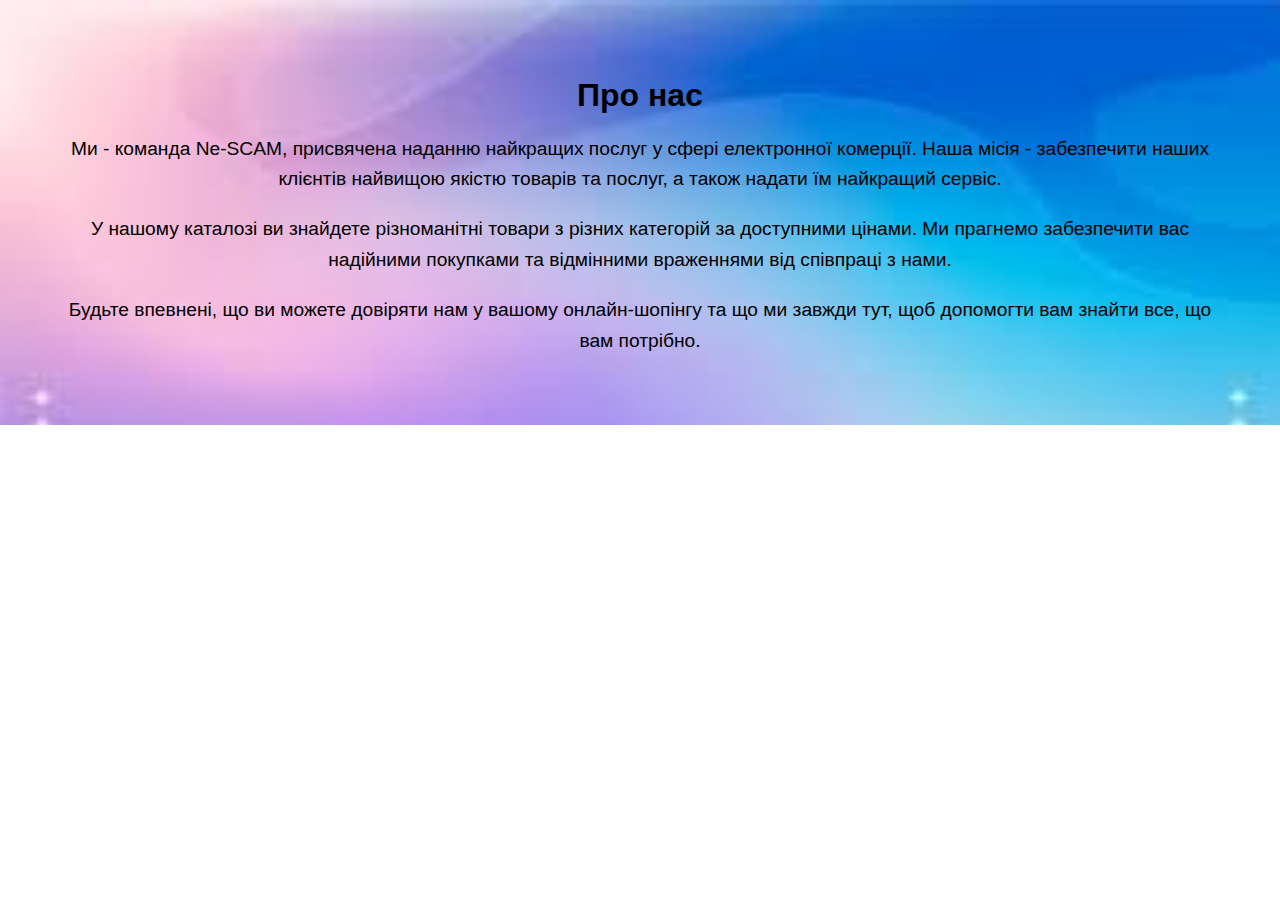
<file: about.html>
<!DOCTYPE html>
<html lang="en">
<head>
    <meta charset="UTF-8">
    <meta name="viewport" content="width=device-width, initial-scale=1.0">
    <title>Про нас</title>
    <style>
        body {
            margin: 0;
            padding: 0;
            font-family: Arial, sans-serif;
        }
        
        .about-section {
            padding: 50px;
            text-align: center;
            background-image: url('Photo/124124.jpg');
            background-size: cover;
            color: rgb(0, 0, 0);
        }
        
        h2 {
            font-size: 2em;
            margin-bottom: 20px;
        }
        
        p {
            font-size: 1.2em;
            line-height: 1.6;
        }
    </style>
</head>
<body>
    <div class="about-section">
        <h2>Про нас</h2>
        <p>Ми - команда Ne-SCAM, присвячена наданню найкращих послуг у сфері електронної комерції. Наша місія - забезпечити наших клієнтів найвищою якістю товарів та послуг, а також надати їм найкращий сервіс.</p>
        <p>У нашому каталозі ви знайдете різноманітні товари з різних категорій за доступними цінами. Ми прагнемо забезпечити вас надійними покупками та відмінними враженнями від співпраці з нами.</p>
        <p>Будьте впевнені, що ви можете довіряти нам у вашому онлайн-шопінгу та що ми завжди тут, щоб допомогти вам знайти все, що вам потрібно.</p>
    </div>
</body>
</html>
</file>
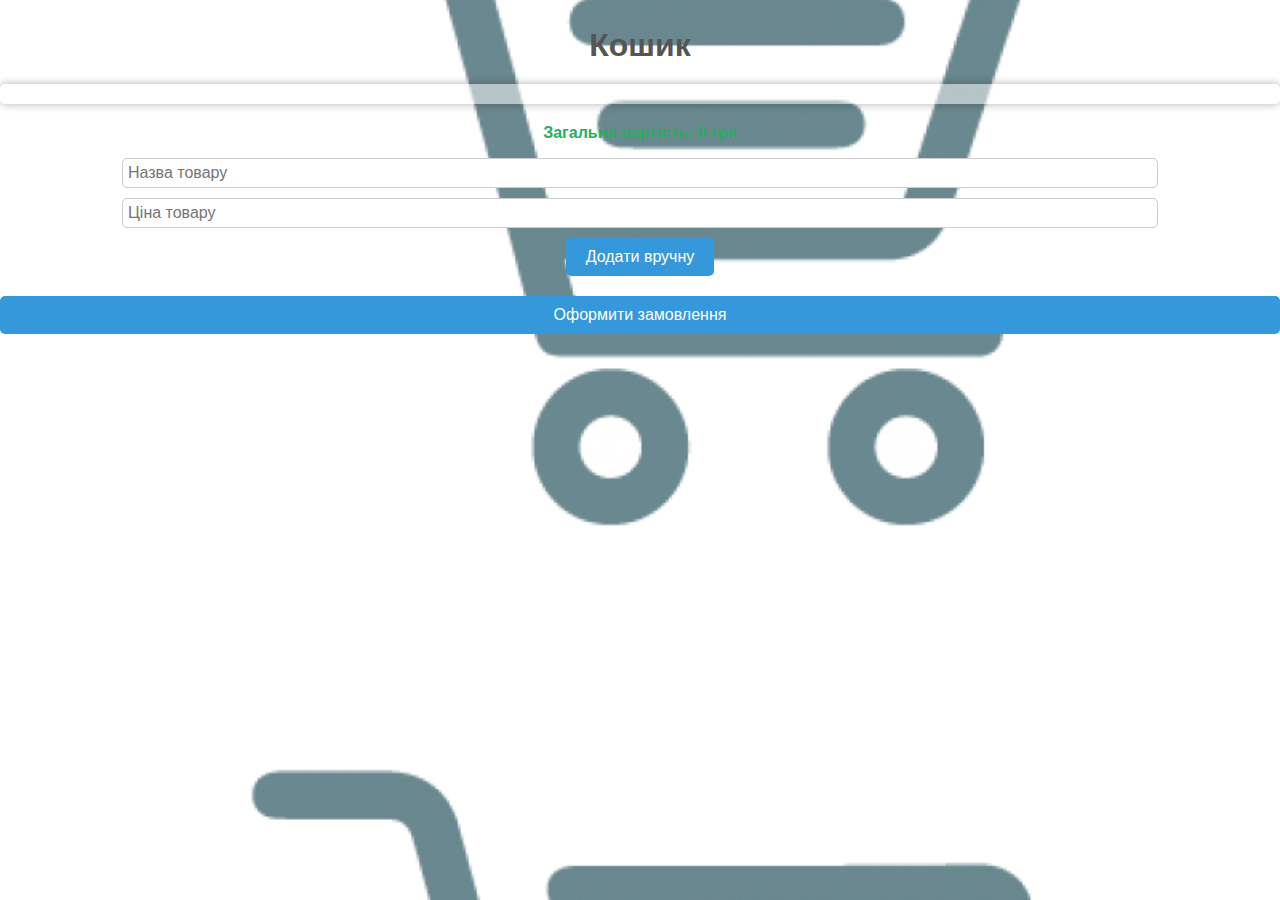
<file: cart.html>
<!DOCTYPE html>
<html lang="en">
<head>
    <meta charset="UTF-8">
    <meta name="viewport" content="width=device-width, initial-scale=1.0">
    <title>Кошик</title>
    <style>
        body {
            font-family: Arial, sans-serif;
            background-image: url('Photo/background.jpg'); 
            background-size: cover;
            background-position: center;
            margin: 0;
            padding: 0;
            color: #fff; /* Колір тексту */
        }
        
        h2 {
            font-size: 2em;
            margin-bottom: 20px;
            color: #555;
            text-align: center;
        }

        #cartItems {
            margin-bottom: 20px;
            padding: 10px;
            background-color: rgba(255, 255, 255, 0.5); /* Півпрозорий білий фон */
            border-radius: 5px;
            box-shadow: 0 0 10px rgba(0, 0, 0, 0.3);
        }
        
        #cartTotal {
            text-align: center;
            font-weight: bold;
            color: #27ae60;
        }

        input[type="text"],
        input[type="number"] {
            display: block;
            margin: 10px auto;
            padding: 5px;
            width: 80%;
            border-radius: 5px;
            border: 1px solid #ccc;
            font-size: 16px;
        }

        button {
            display: block;
            margin: 10px auto;
            padding: 10px 20px;
            background-color: #3498db;
            color: #fff;
            border: none;
            border-radius: 5px;
            font-size: 16px;
            cursor: pointer;
            transition: background-color 0.3s ease;
        }

        button:hover {
            background-color: #2980b9;
        }
    </style>
</head>
<body>
    <h2>Кошик</h2>
    
    <div id="cartItems"></div>
    <p id="cartTotal">Загальна вартість: 0 грн</p>
    <input type="text" id="productName" placeholder="Назва товару">
    <input type="number" id="productPrice" placeholder="Ціна товару">
    <button onclick="addCustomItem()">Додати вручну</button>
    <a href="order.html" style="display: block; text-align: center; margin-top: 20px; color: #fff; text-decoration: none; background-color: #3498db; padding: 10px 20px; border-radius: 5px;">Оформити замовлення</a>

    <script>
        let cart = []; // Масив для зберігання товарів у кошику

        function addToCart(productName, price) {
            cart.push({ name: productName, price: price }); // Додаємо товар до кошика
            updateCart(); // Оновлюємо відображення кошика
        }

        function updateCart() {
            let cartItemsDiv = document.getElementById('cartItems');
            let cartTotalDiv = document.getElementById('cartTotal');
            let cartContent = '';
            let total = 0;

            for (let i = 0; i < cart.length; i++) {
                cartContent += `<p>${cart[i].name}: ${cart[i].price} грн</p>`;
                total += cart[i].price;
            }

            cartItemsDiv.innerHTML = cartContent;
            cartTotalDiv.textContent = `Загальна вартість: ${total} грн`;
        }

        function addCustomItem() {
            let productName = document.getElementById('productName').value;
            let productPrice = parseFloat(document.getElementById('productPrice').value);

            if (productName && !isNaN(productPrice) && productPrice > 0) {
                addToCart(productName, productPrice);
                document.getElementById('productName').value = '';
                document.getElementById('productPrice').value = '';
            } else {
                alert('Будь ласка, введіть правильну назву та ціну товару.');
            }
        }
    </script>
</body>
</html>
</file>
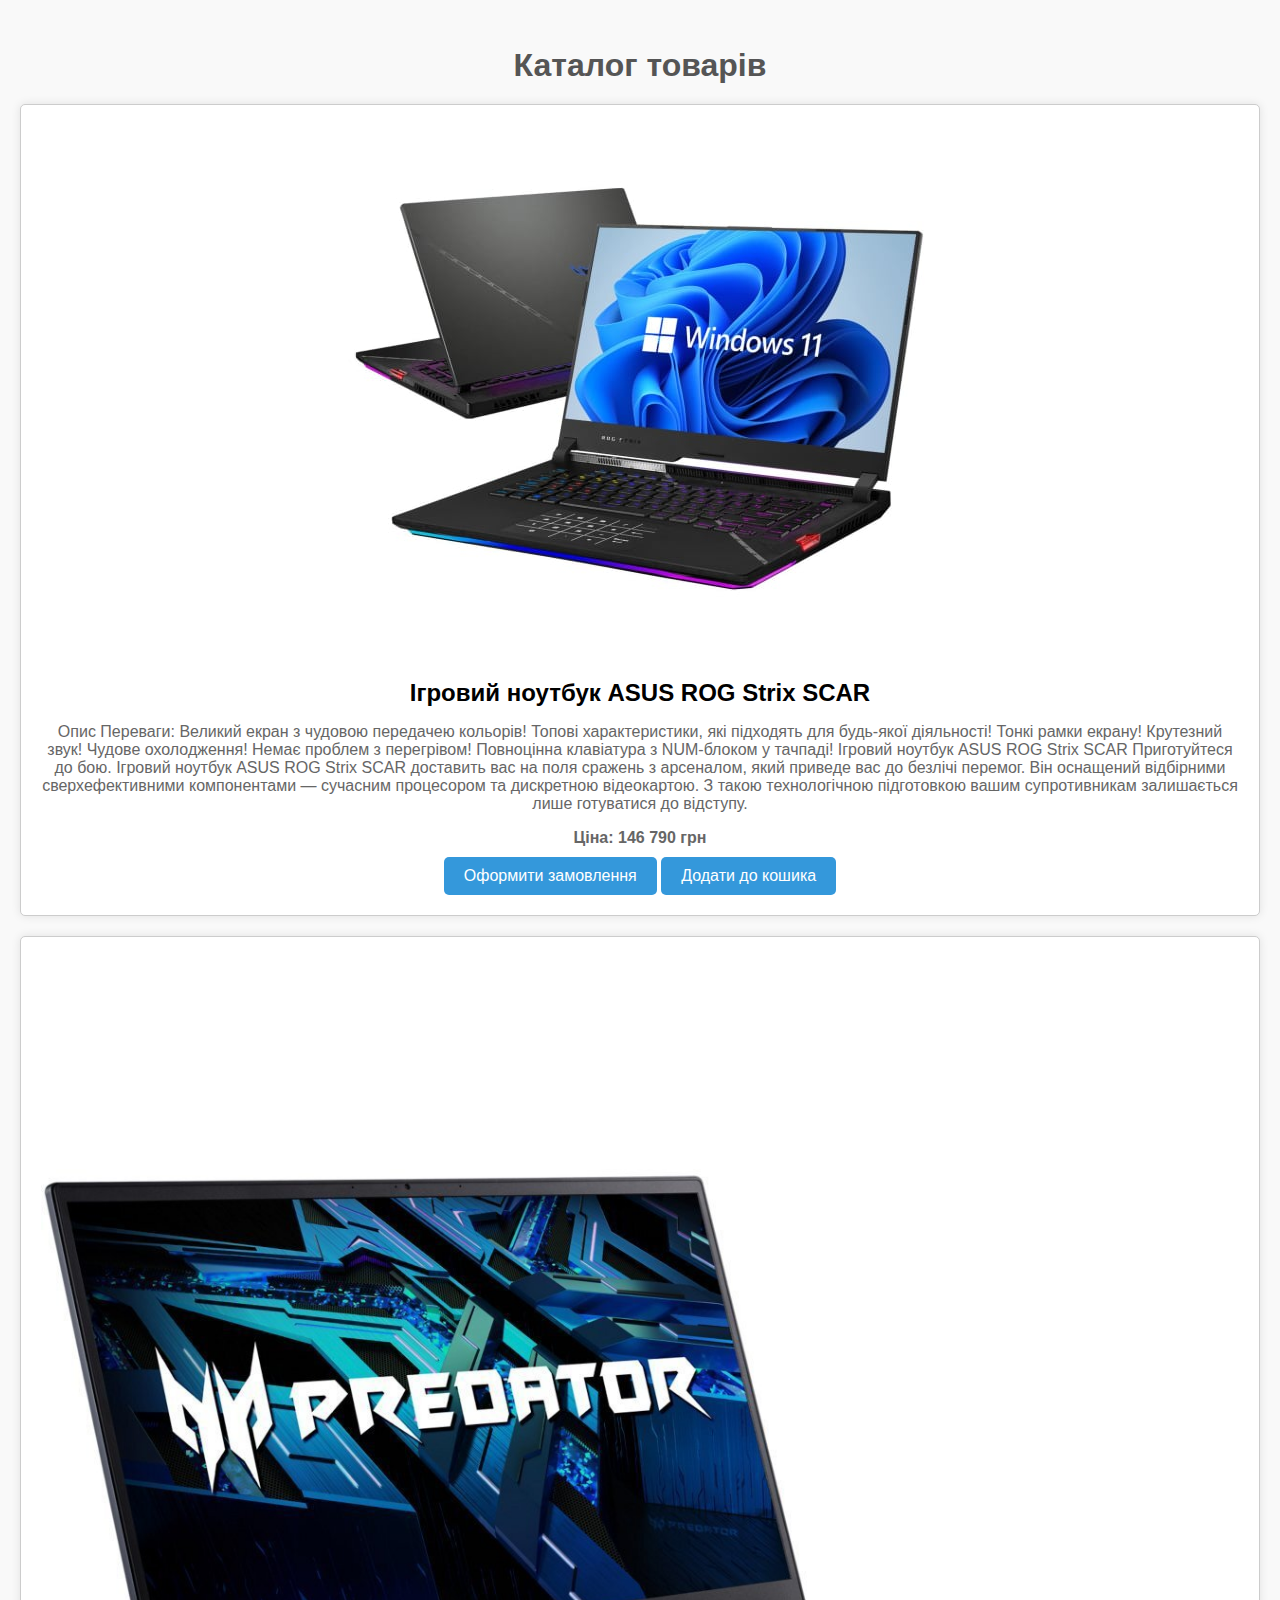
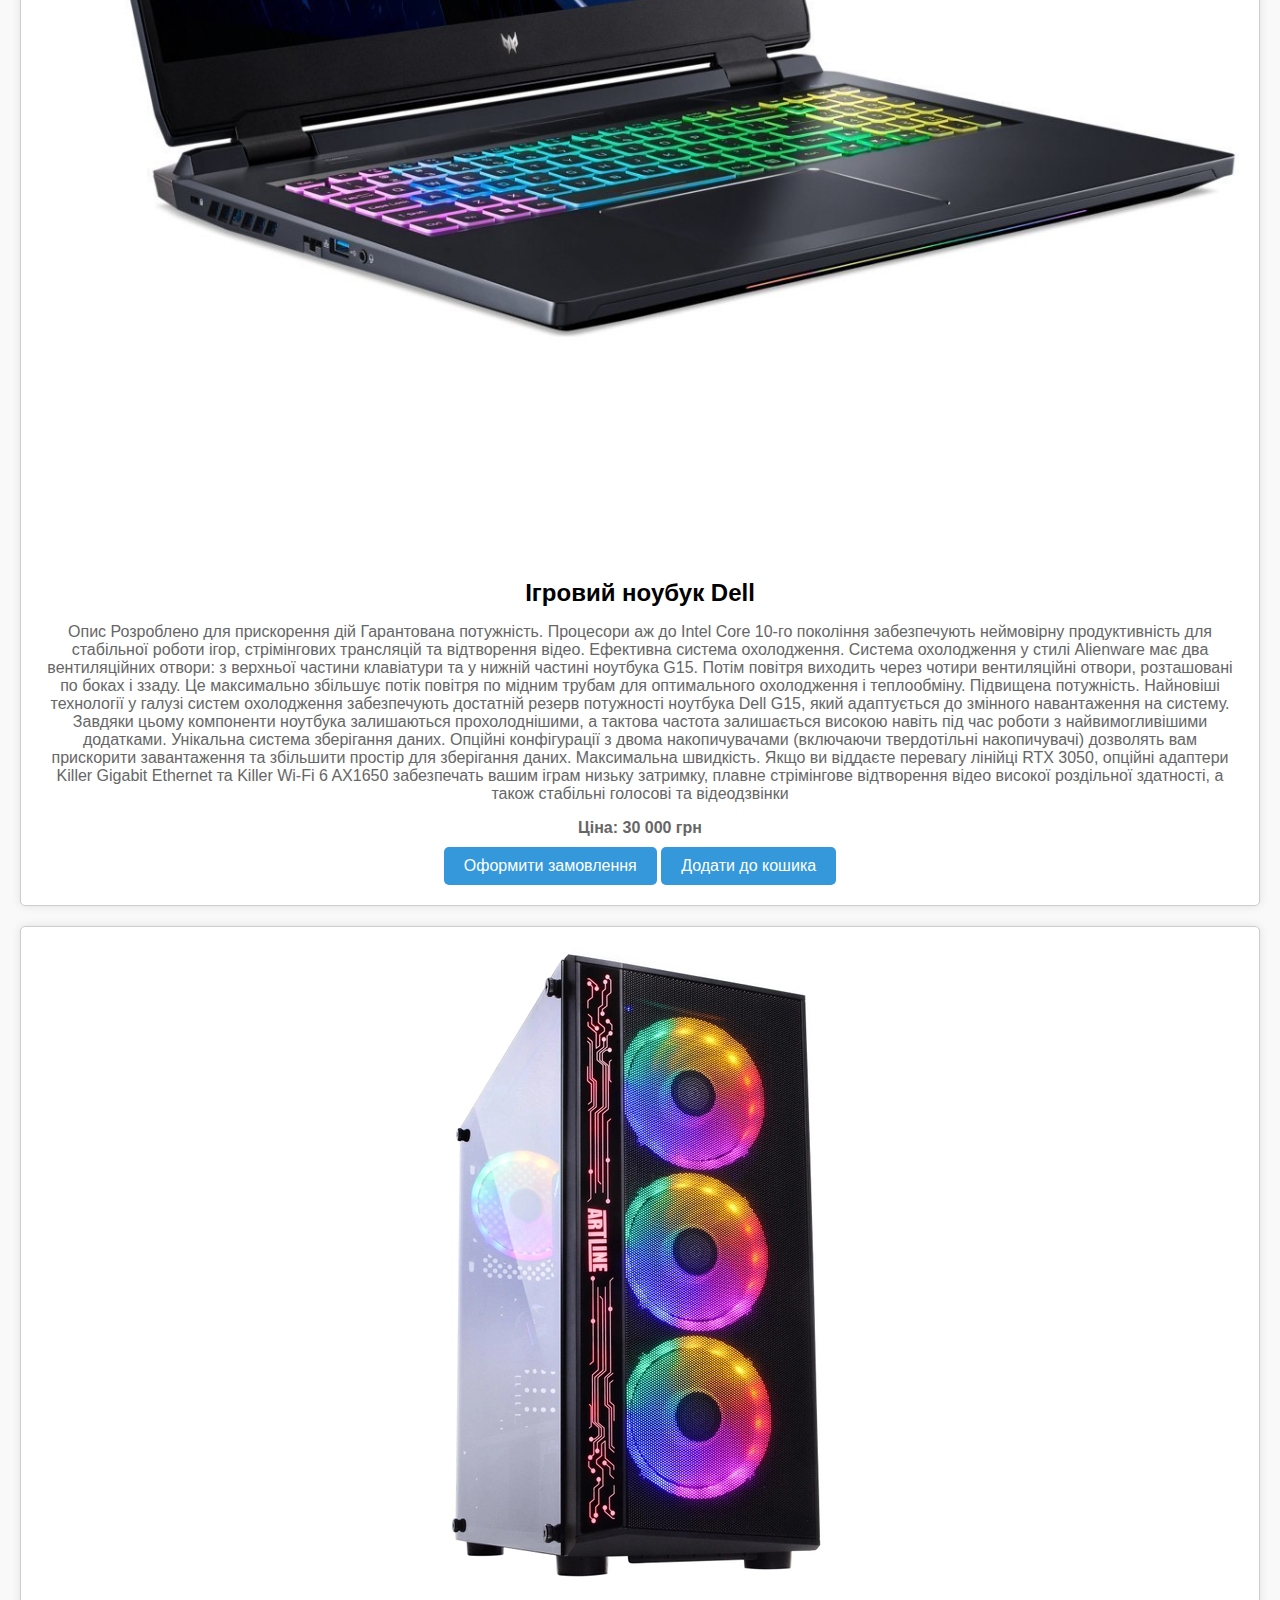
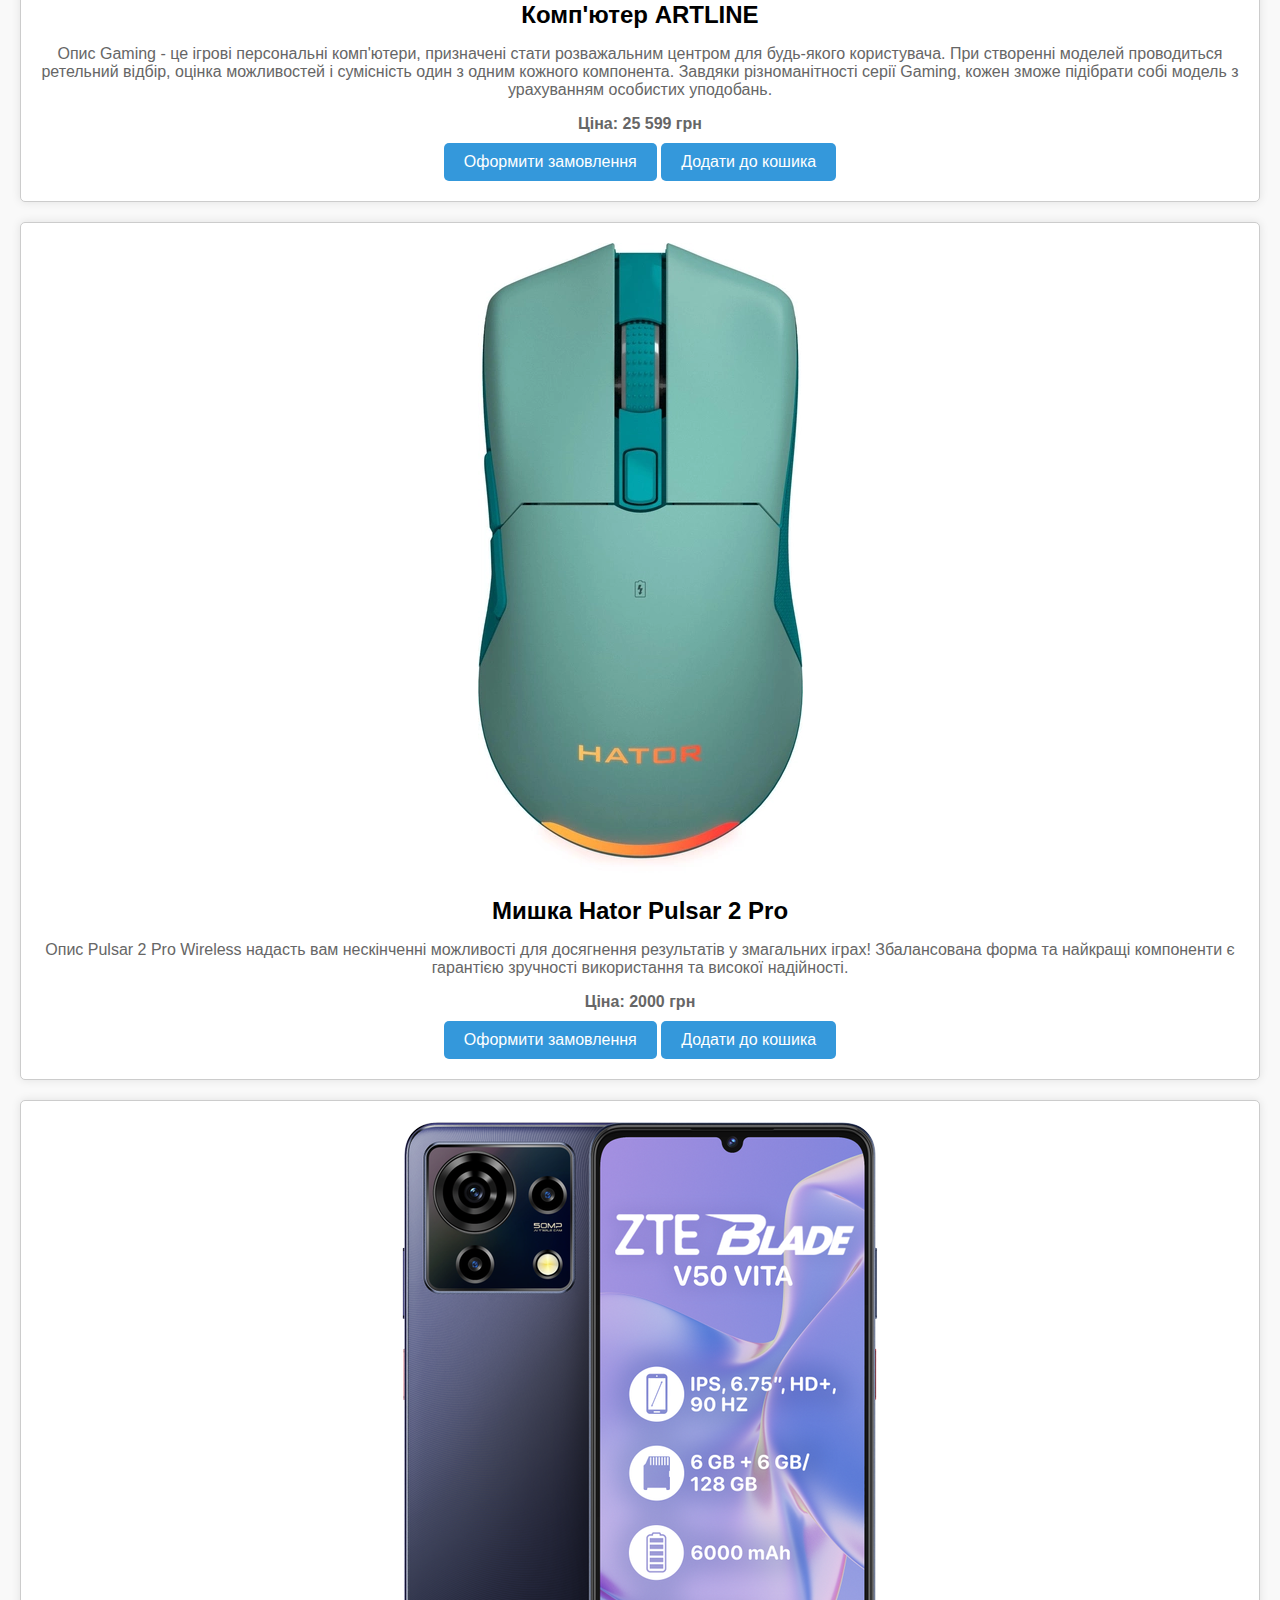
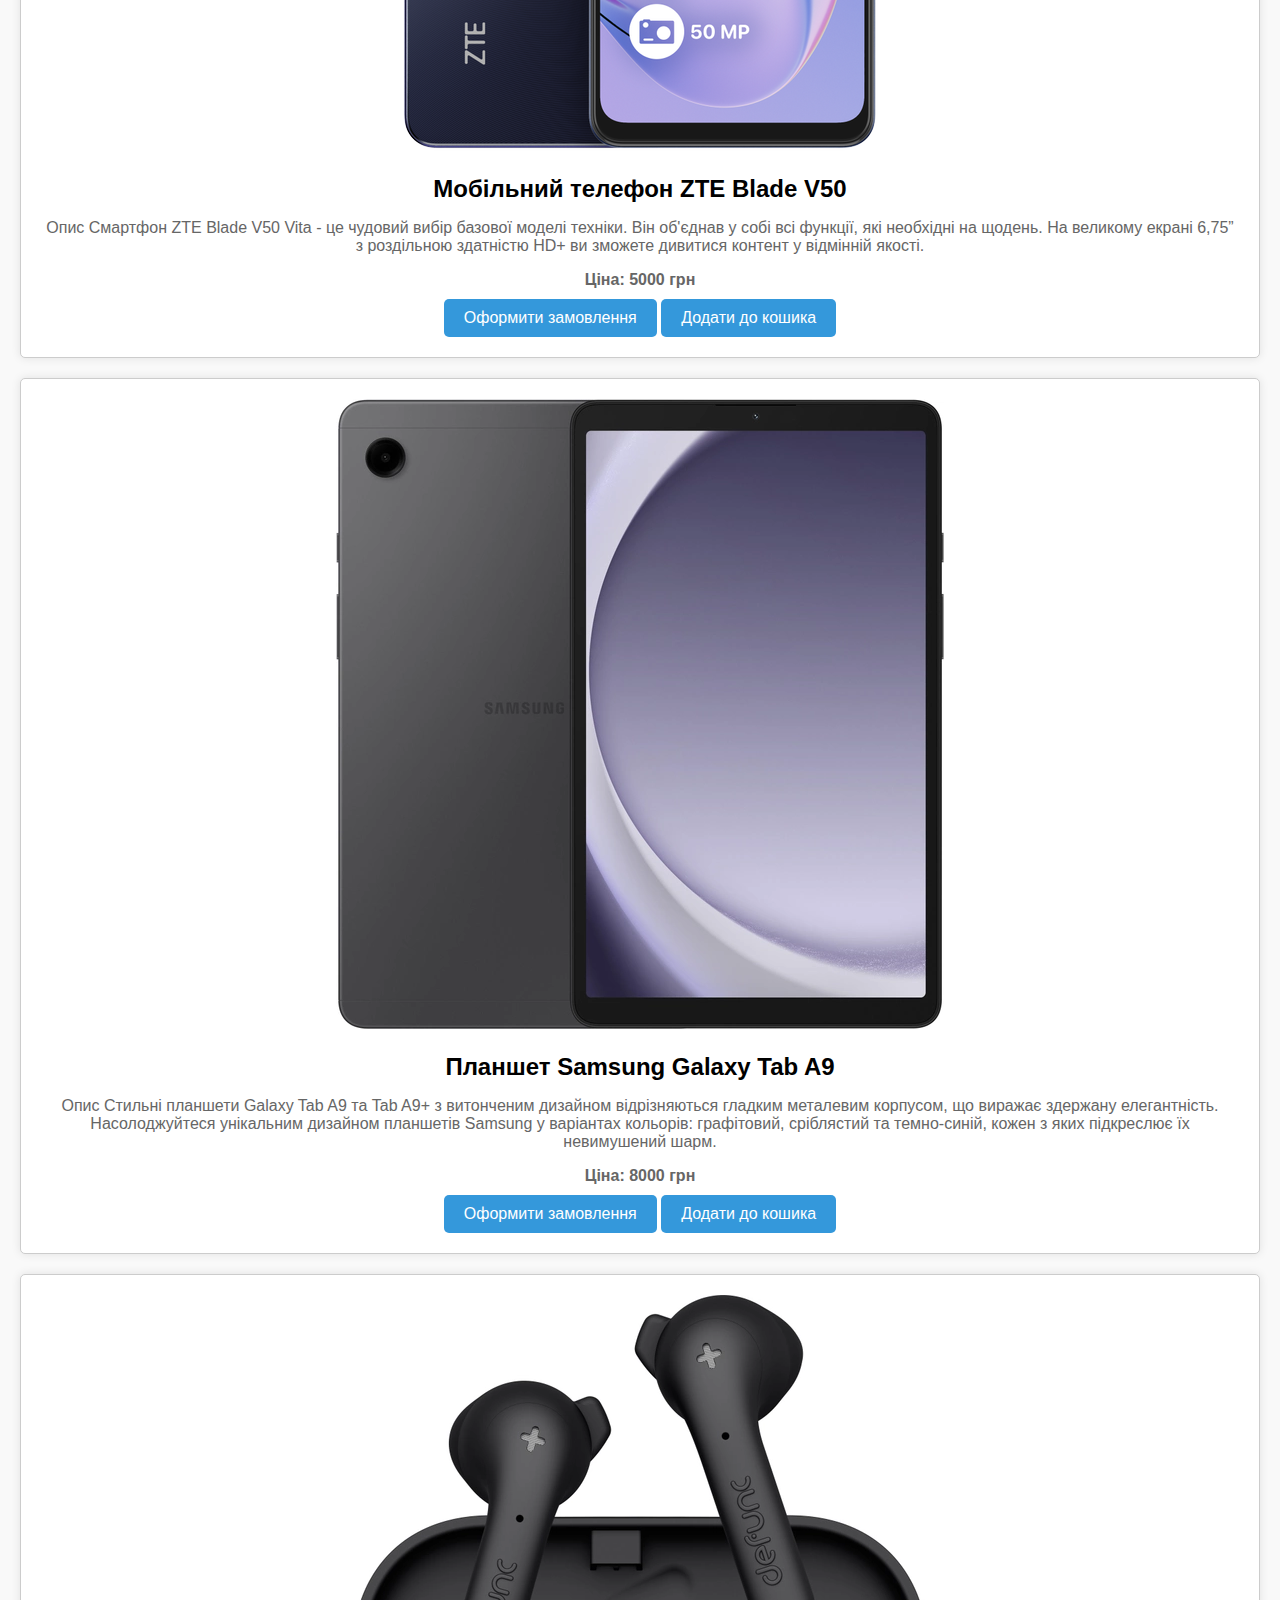
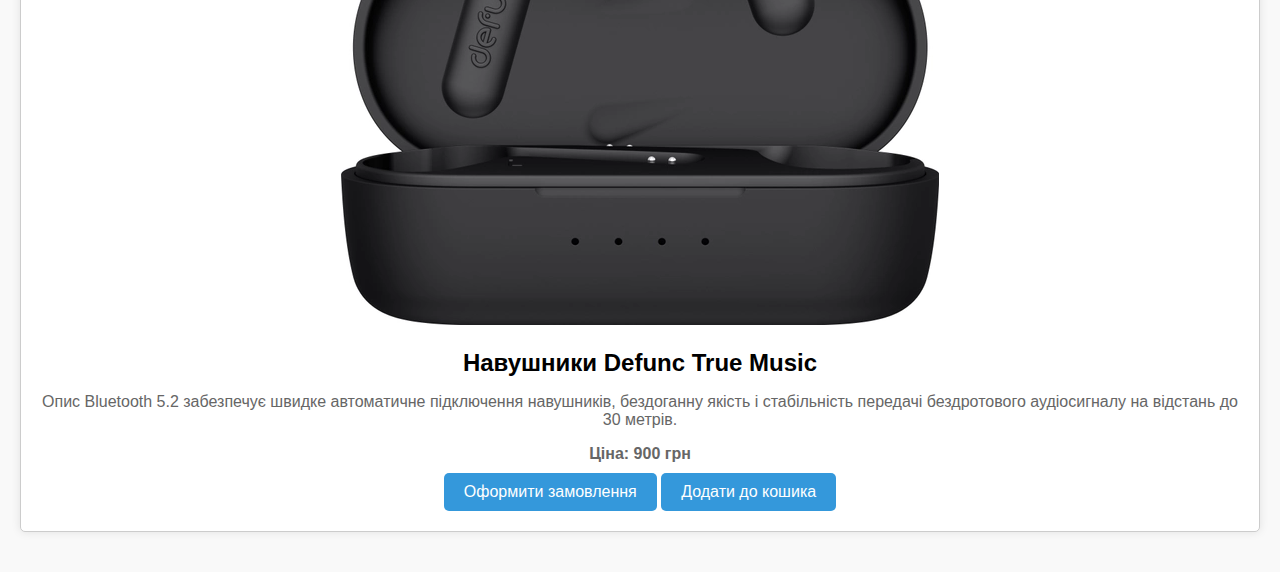
<file: catalog.html>
<!DOCTYPE html>
<html lang="en">
<head>
    <meta charset="UTF-8">
    <meta name="viewport" content="width=device-width, initial-scale=1.0">
    <title>Каталог товарів</title>
    <style>
        body {
            font-family: Arial, sans-serif;
            background-color: #f9f9f9;
            margin: 0;
            padding: 0;
        }
        
        .catalog-section {
            padding: 20px;
            text-align: center;
        }
        
        h2 {
            font-size: 2em;
            margin-bottom: 20px;
            color: #555;
        }
        
        .product {
            border: 1px solid #ccc;
            border-radius: 5px;
            padding: 20px;
            margin-bottom: 20px;
            background-color: #fff;
            box-shadow: 0 0 10px rgba(0, 0, 0, 0.1);
        }
        
        .product img {
            max-width: 100%;
            border-radius: 5px;
            margin-bottom: 10px;
        }
        
        .product h3 {
            margin: 10px 0;
            font-size: 1.5em;
        }
        
        .product p {
            margin-bottom: 10px;
            color: #666;
        }
        
        .price {
            font-weight: bold;
            color: #27ae60;
        }
        
        .btn {
            display: inline-block;
            padding: 10px 20px;
            background-color: #3498db;
            color: #fff;
            text-decoration: none;
            border-radius: 5px;
            transition: background-color 0.3s ease;
        }
        
        .btn:hover {
            background-color: #2980b9;
        }
    </style>
</head>
<body>
    <div class="catalog-section">
        <h2>Каталог товарів</h2>
        
        <!-- Продукт 1 -->
        <div class="product">
            <img src="Photo/photo1.jpg" alt="Ігровий ноутбук ASUS ROG Strix SCAR">
            <h3>Ігровий ноутбук ASUS ROG Strix SCAR</h3>
            <p>Опис
                Переваги:
                
                Великий екран з чудовою передачею кольорів!
                Топові характеристики, які підходять для будь-якої діяльності!
                Тонкі рамки екрану!
                Крутезний звук!
                Чудове охолодження! Немає проблем з перегрівом!
                Повноцінна клавіатура з NUM-блоком у тачпаді!
                Ігровий ноутбук ASUS ROG Strix SCAR
                Приготуйтеся до бою. Ігровий ноутбук ASUS ROG Strix SCAR доставить вас на поля сражень з арсеналом, який приведе вас до безлічі перемог. Він оснащений відбірними сверхефективними компонентами — сучасним процесором та дискретною відеокартою. З такою технологічною підготовкою вашим супротивникам залишається лише готуватися до відступу.</p>
            <p class="price">Ціна: 146 790 грн</p>
            <a href="order.html" class="btn">Оформити замовлення</a>
            <a href="cart.html" class="btn">Додати до кошика</a>
        </div>
        
        <!-- Продукт 2 -->
        <div class="product">
            <img src="Photo/photo2.jpg" alt="Ігровий ноубук Dell">
            <h3>Ігровий ноубук Dell</h3>
            <p>Опис
                Розроблено для прискорення дій
Гарантована потужність. Процесори аж до Intel Core 10-го покоління забезпечують неймовірну продуктивність для стабільної роботи ігор, стрімінгових трансляцій та відтворення відео.
Ефективна система охолодження. Система охолодження у стилі Alienware має два вентиляційних отвори: з верхньої частини клавіатури та у нижній частині ноутбука G15. Потім повітря виходить через чотири вентиляційні отвори, розташовані по боках і ззаду. Це максимально збільшує потік повітря по мідним трубам для оптимального охолодження і теплообміну.
Підвищена потужність. Найновіші технології у галузі систем охолодження забезпечують достатній резерв потужності ноутбука Dell G15, який адаптується до змінного навантаження на систему. Завдяки цьому компоненти ноутбука залишаються прохолоднішими, а тактова частота залишається високою навіть під час роботи з найвимогливішими додатками.
Унікальна система зберігання даних. Опційні конфігурації з двома накопичувачами (включаючи твердотільні накопичувачі) дозволять вам прискорити завантаження та збільшити простір для зберігання даних.
Максимальна швидкість. Якщо ви віддаєте перевагу лінійці RTX 3050, опційні адаптери Killer Gigabit Ethernet та Killer Wi-Fi 6 AX1650 забезпечать вашим іграм низьку затримку, плавне стрімінгове відтворення відео високої роздільної здатності, а також стабільні голосові та відеодзвінки
            </p>
            <p class="price">Ціна: 30 000 грн</p>
            <a href="order.html" class="btn">Оформити замовлення</a>
            <a href="cart.html" class="btn">Додати до кошика</a>
        </div>
        
        <!-- Додайте інші товари тут -->
        
        <!-- Продукт 3 -->
        <div class="product">
            <img src="Photo/photo3.webp" alt="Комп'ютер ARTLINE">
            <h3>Комп'ютер ARTLINE</h3>
            <p>Опис
                 Gaming - це ігрові персональні комп'ютери, призначені стати розважальним центром для будь-якого користувача. При створенні моделей проводиться ретельний відбір, оцінка можливостей і сумісність один з одним кожного компонента. Завдяки різноманітності серії Gaming, кожен зможе підібрати собі модель з урахуванням особистих уподобань.</p>
            <p class="price">Ціна: 25 599 грн</p>
            <a href="order.html" class="btn">Оформити замовлення</a>
            <a href="cart.html" class="btn">Додати до кошика</a>
        </div>
        
        <!-- Продукт 4 -->
        <div class="product">
            <img src="Photo/photo4.webp" alt="Мишка Hator Pulsar 2 Pro">
            <h3>Мишка Hator Pulsar 2 Pro</h3>
            <p>Опис 
                Pulsar 2 Pro Wireless надасть вам нескінченні можливості для досягнення результатів у змагальних іграх! Збалансована форма та найкращі компоненти є гарантією зручності використання та високої надійності.
            </p>
            <p class="price">Ціна: 2000 грн</p>
            <a href="order.html" class="btn">Оформити замовлення</a>
            <a href="cart.html" class="btn">Додати до кошика</a>
        </div>
        
        <!-- Продукт 5 -->
        <div class="product">
            <img src="Photo/photo5.webp" alt="Мобільний телефон ZTE Blade V50">
            <h3>Мобільний телефон ZTE Blade V50</h3>
            <p>Опис 
                Смартфон ZTE Blade V50 Vita - це чудовий вибір базової моделі техніки. Він об'єднав у собі всі функції, які необхідні на щодень. На великому екрані 6,75” з роздільною здатністю HD+ ви зможете дивитися контент у відмінній якості.
            </p>
            <p class="price">Ціна: 5000 грн</p>
            <a href="order.html" class="btn">Оформити замовлення</a>
            <a href="cart.html" class="btn">Додати до кошика</a>
        </div>
        
        <!-- Продукт 6 -->
        <div class="product">
            <img src="Photo/photo6.webp" alt="Планшет Samsung Galaxy Tab A9">
            <h3>Планшет Samsung Galaxy Tab A9</h3>
            <p>Опис 
                Стильні планшети Galaxy Tab A9 та Tab A9+ з витонченим дизайном відрізняються гладким металевим корпусом, що виражає здержану елегантність. Насолоджуйтеся унікальним дизайном планшетів Samsung у варіантах кольорів: графітовий, сріблястий та темно-синій, кожен з яких підкреслює їх невимушений шарм.</p>
            <p class="price">Ціна: 8000 грн</p>
            <a href="order.html" class="btn">Оформити замовлення</a>
            <a href="cart.html" class="btn">Додати до кошика</a>
        </div>
        
        <!-- Продукт 7 -->
        <div class="product">
            <img src="Photo/photo7.webp" alt="Навушники Defunc True Music">
            <h3>Навушники Defunc True Music</h3>
            <p>Опис 
                Bluetooth 5.2 забезпечує швидке автоматичне підключення навушників, бездоганну якість і стабільність передачі бездротового аудіосигналу на відстань до 30 метрів.
            </p>
            <p class="price">Ціна: 900 грн</p>
            <a href="order.html" class="btn">Оформити замовлення</a>
            <a href="cart.html" class="btn">Додати до кошика</a>
        </div>
    </div>
</body>
</html>
</file>
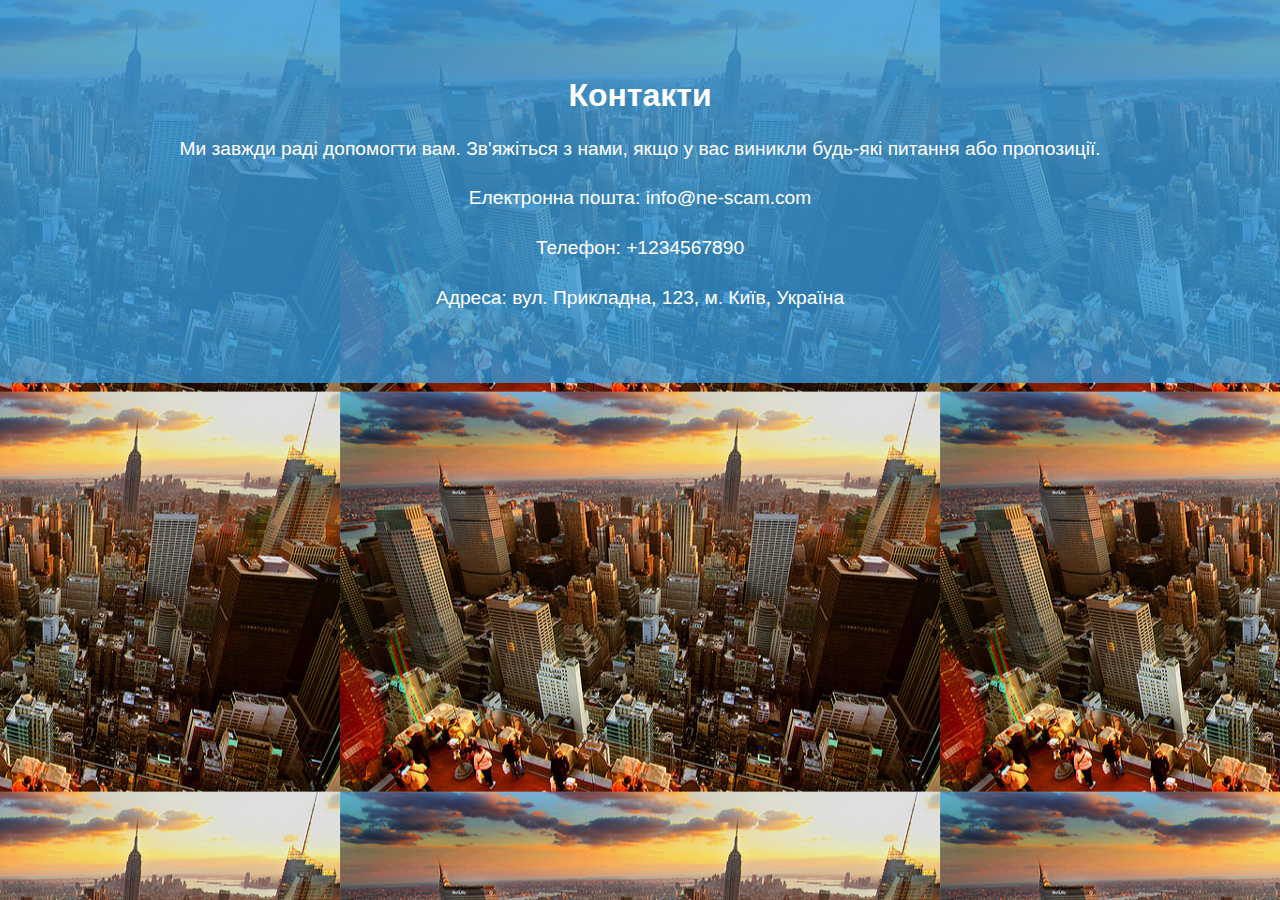
<file: contacts.html>
<!DOCTYPE html>
<html lang="en">
<head>
    <meta charset="UTF-8">
    <meta name="viewport" content="width=device-width, initial-scale=1.0">
    <title>Контакти</title>
    <style>
        body {
            margin: 0;
            padding: 0;
            font-family: Arial, sans-serif;
            background-image: url('Photo/city.jpg'); 
            background-position: center;
        }
        
        .contact-section {
            padding: 50px;
            text-align: center;
            background-color: rgba(52, 152, 219, 0.8); /* Прозорий колір фону */
            color: white;
        }
        
        h2 {
            font-size: 2em;
            margin-bottom: 20px;
        }
        
        p {
            font-size: 1.2em;
            line-height: 1.6;
        }
    </style>
</head>
<body>
    <div class="contact-section">
        <h2>Контакти</h2>
        <p>Ми завжди раді допомогти вам. Зв'яжіться з нами, якщо у вас виникли будь-які питання або пропозиції.</p>
        <p>Електронна пошта: info@ne-scam.com</p>
        <p>Телефон: +1234567890</p>
        <p>Адреса: вул. Прикладна, 123, м. Київ, Україна</p>
    </div>
</body>
</html>
</file>
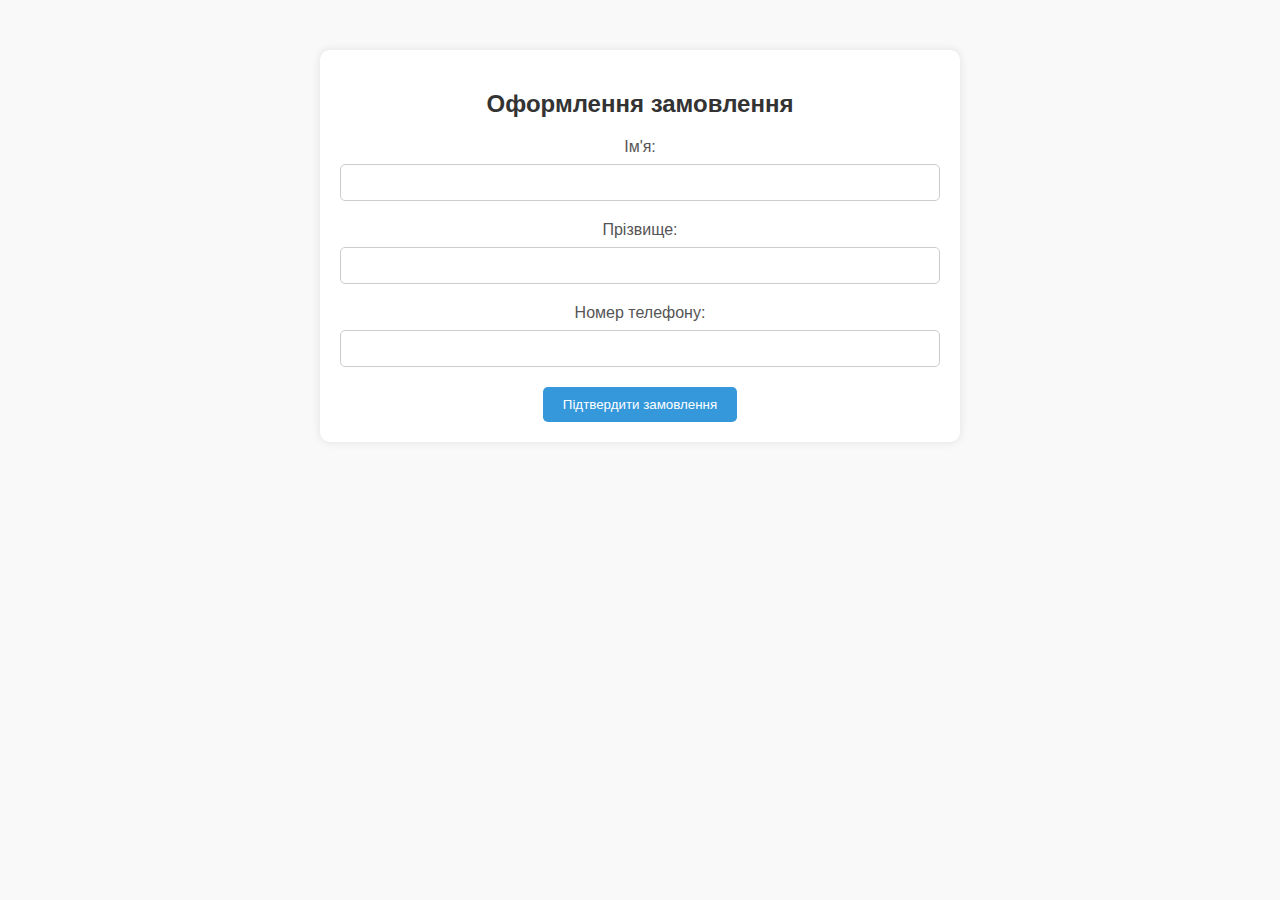
<file: order.html>
<!DOCTYPE html>
<html lang="en">
<head>
    <meta charset="UTF-8">
    <meta name="viewport" content="width=device-width, initial-scale=1.0">
    <title>Оформлення замовлення</title>
    <style>
        body {
            font-family: Arial, sans-serif;
            margin: 0;
            padding: 0;
            background-color: #f9f9f9;
            text-align: center;
        }
        
        .container {
            max-width: 600px;
            margin: 50px auto;
            padding: 20px;
            background-color: #fff;
            border-radius: 10px;
            box-shadow: 0 0 10px rgba(0, 0, 0, 0.1);
        }
        
        h2 {
            color: #333;
        }
        
        form {
            margin-top: 20px;
        }
        
        label {
            display: block;
            margin-bottom: 8px;
            color: #555;
        }
        
        input[type="text"] {
            width: 100%;
            padding: 10px;
            margin-bottom: 20px;
            border: 1px solid #ccc;
            border-radius: 5px;
            box-sizing: border-box;
        }
        
        input[type="submit"] {
            background-color: #3498db;
            color: #fff;
            padding: 10px 20px;
            border: none;
            border-radius: 5px;
            cursor: pointer;
            transition: background-color 0.3s ease;
        }
        
        input[type="submit"]:hover {
            background-color: #2980b9;
        }
    </style>
</head>
<body>
    <div class="container">
        <h2>Оформлення замовлення</h2>
        <form onsubmit="return validateForm()">
            <label for="name">Ім'я:</label>
            <input type="text" id="name" name="name" required>
            
            <label for="surname">Прізвище:</label>
            <input type="text" id="surname" name="surname" required>
            
            <label for="phone">Номер телефону:</label>
            <input type="text" id="phone" name="phone" required>
            
            <input type="submit" value="Підтвердити замовлення">
        </form>
    </div>

    <script>
        function validateForm() {
            var name = document.getElementById('name').value;
            var surname = document.getElementById('surname').value;
            var phone = document.getElementById('phone').value;
            
            // Перевірка, чи введені дані коректні (тут можна додати додаткові перевірки)
            if (name.trim() === '' || surname.trim() === '' || phone.trim() === '') {
                alert('Ведіть, будь ласка, правильно свої дані.');
                return false;
            } else {
                alert('Замовлення підтверджено!');
                return true;
            }
        }
    </script>
</body>
</html>
</file>
